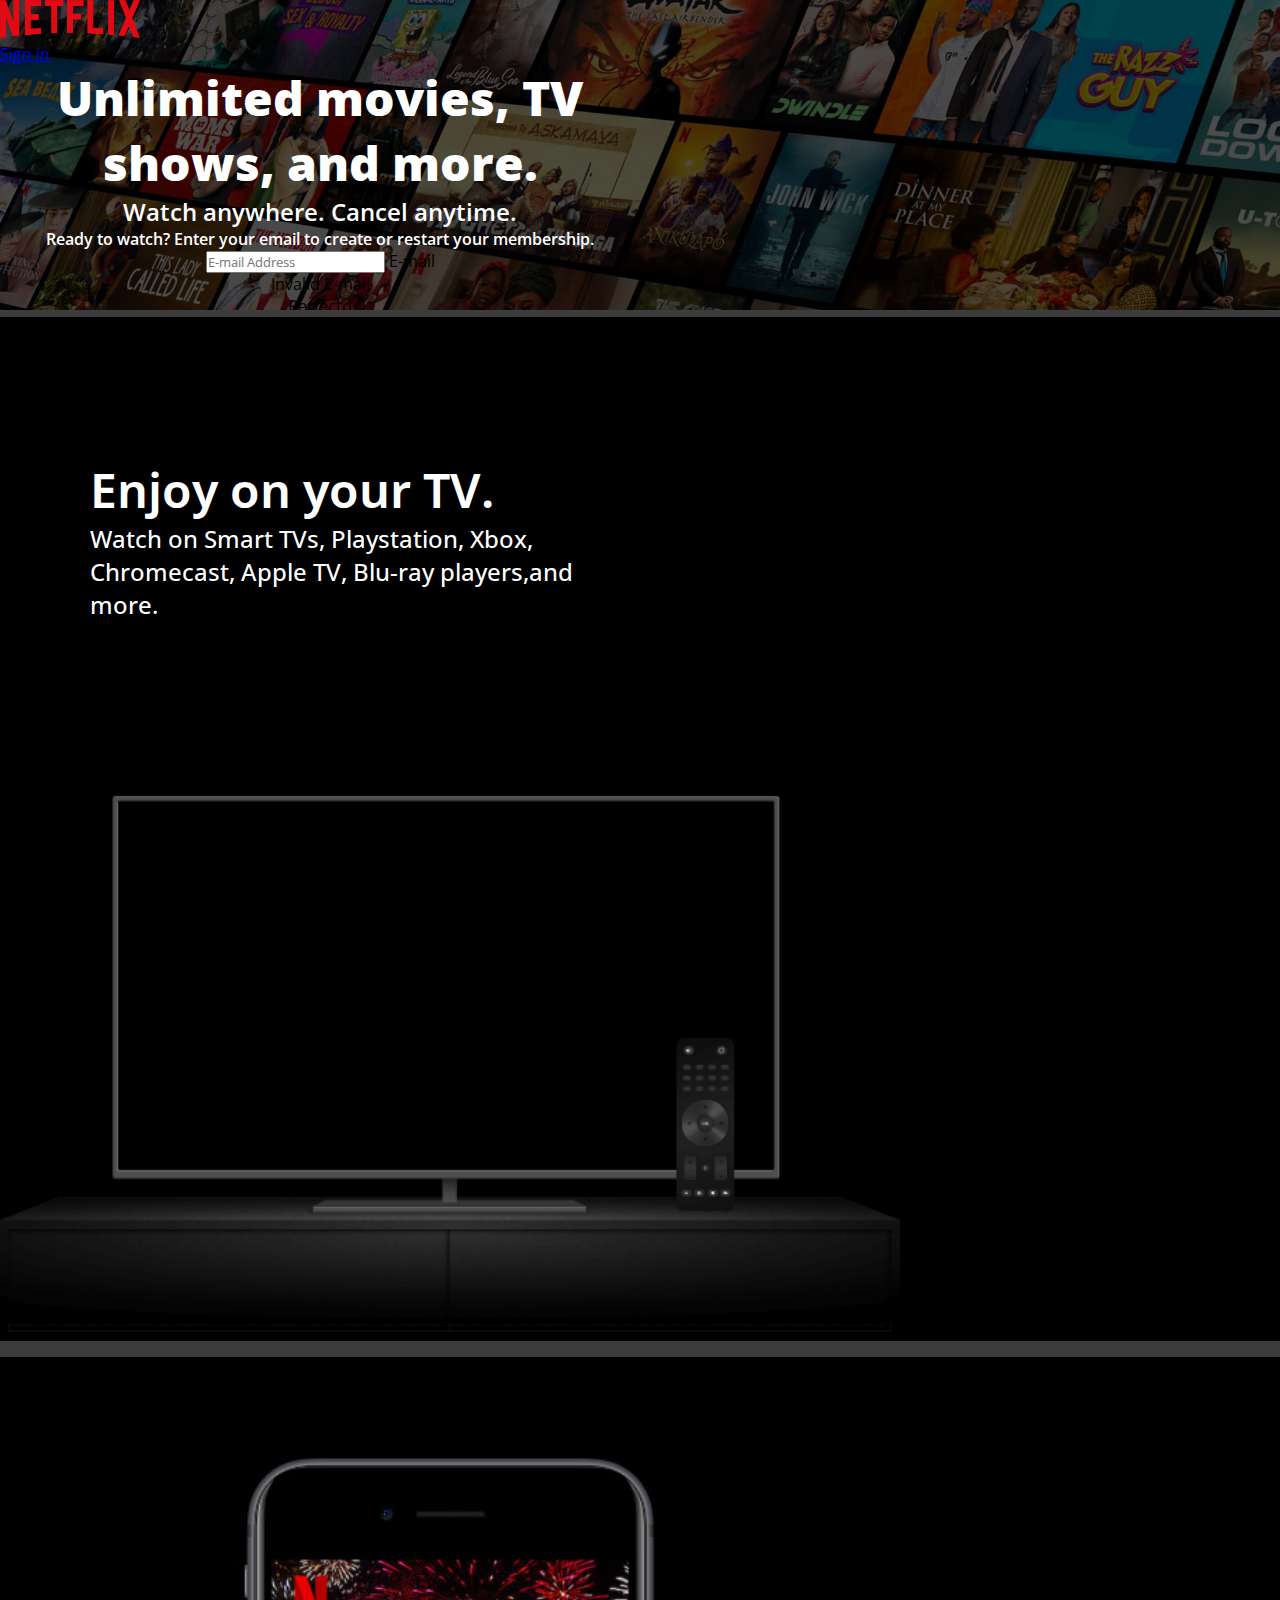
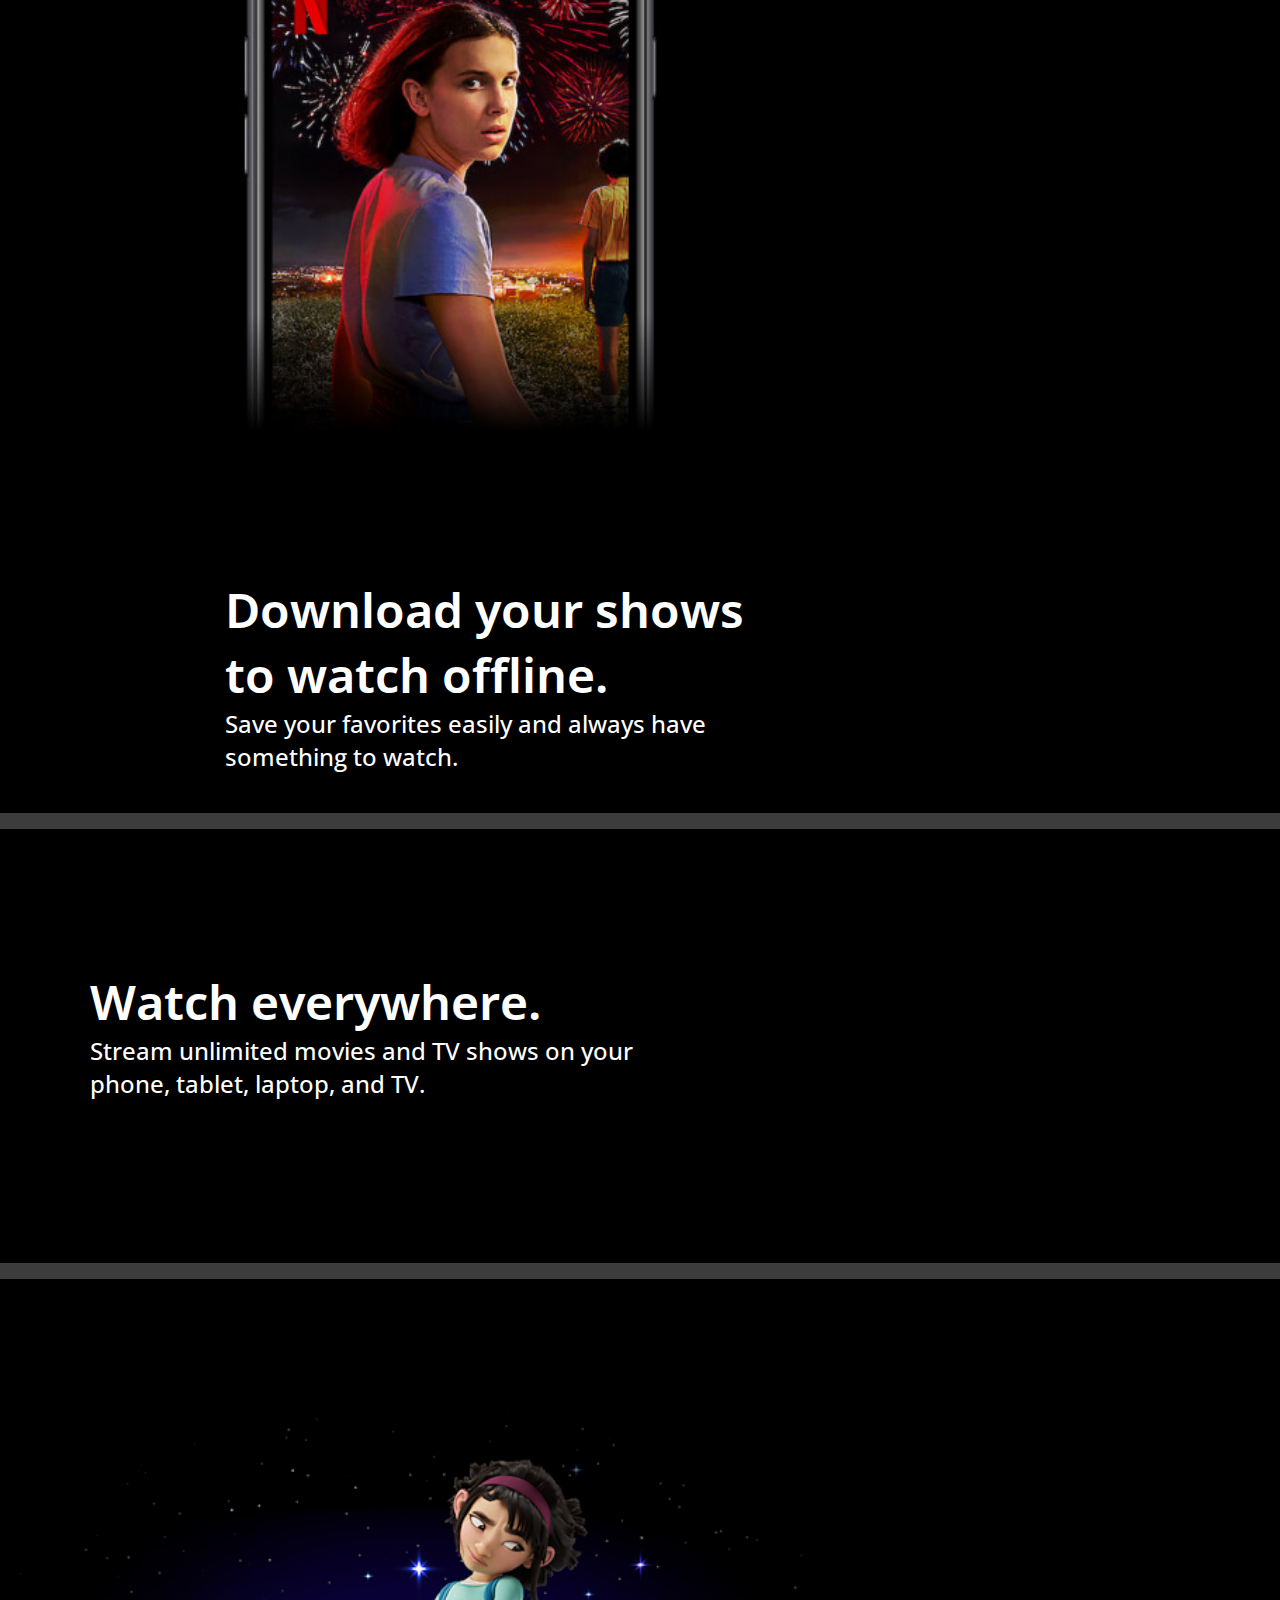
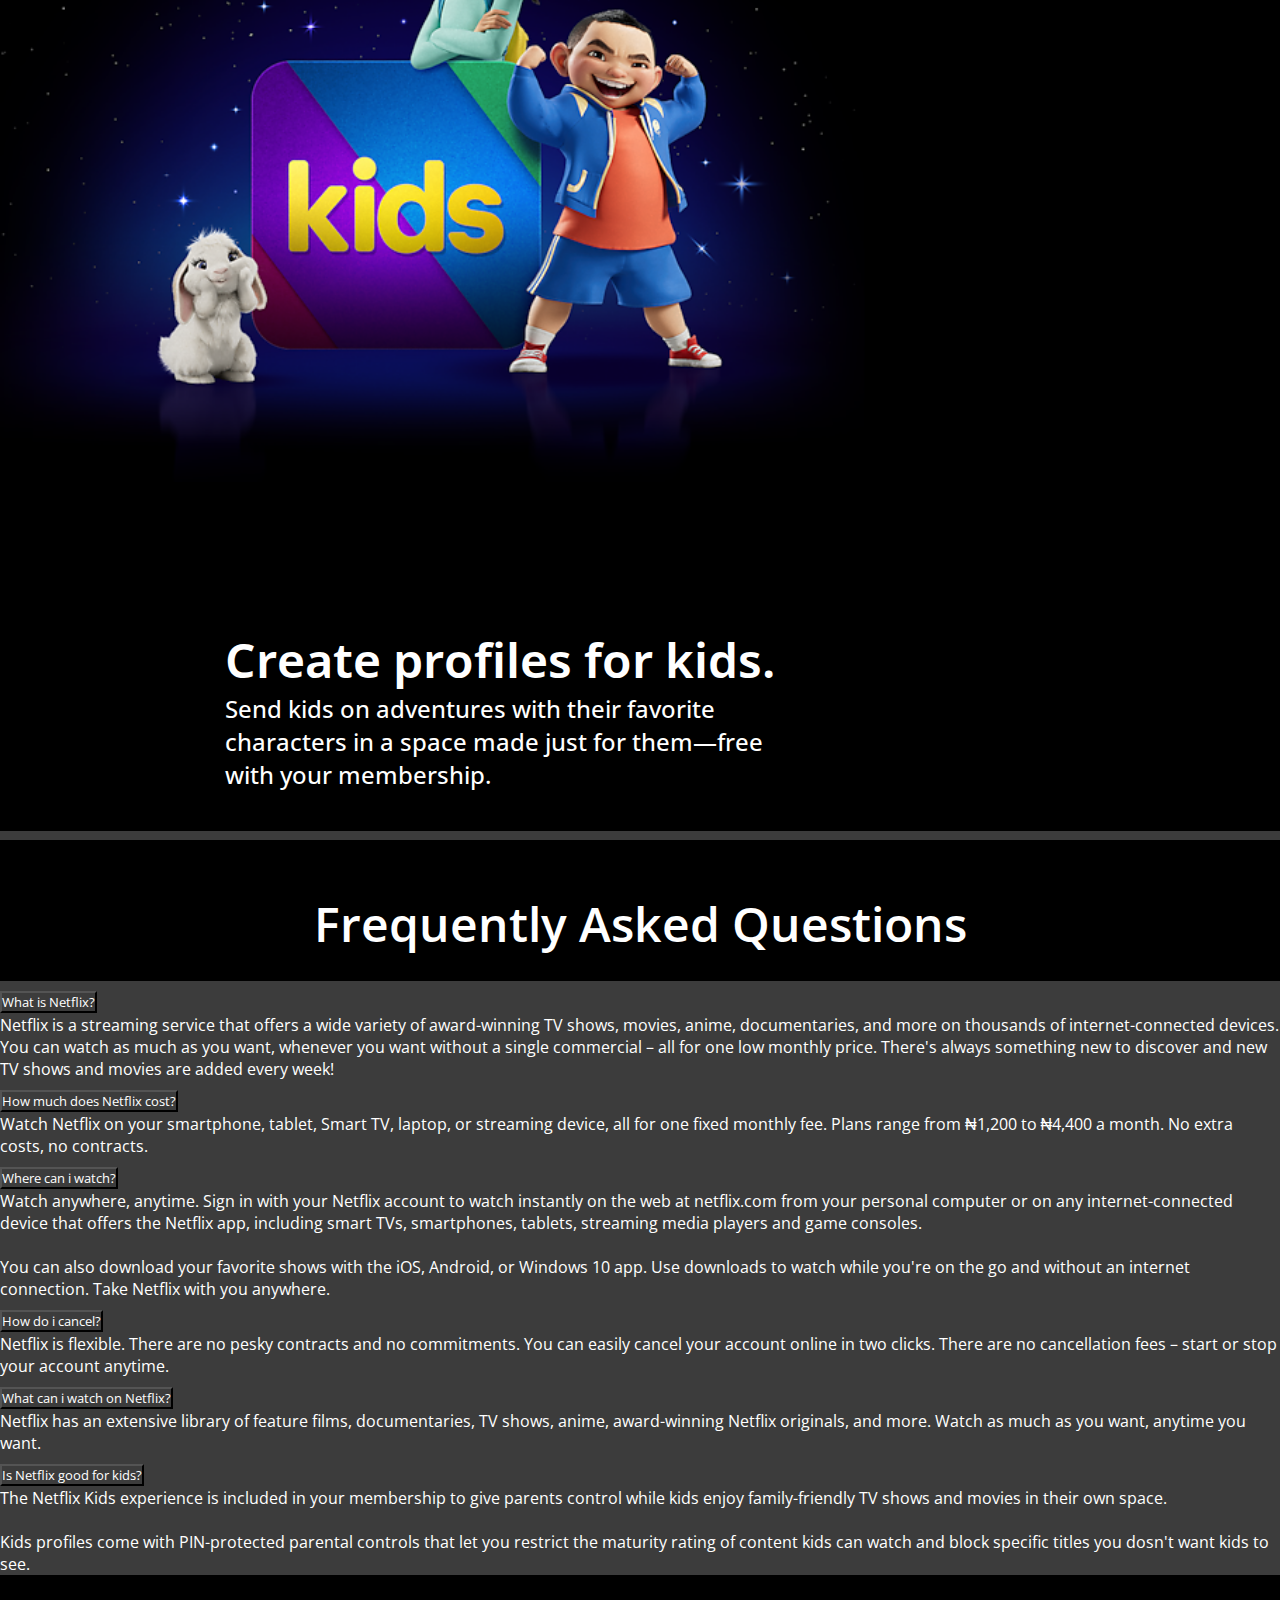
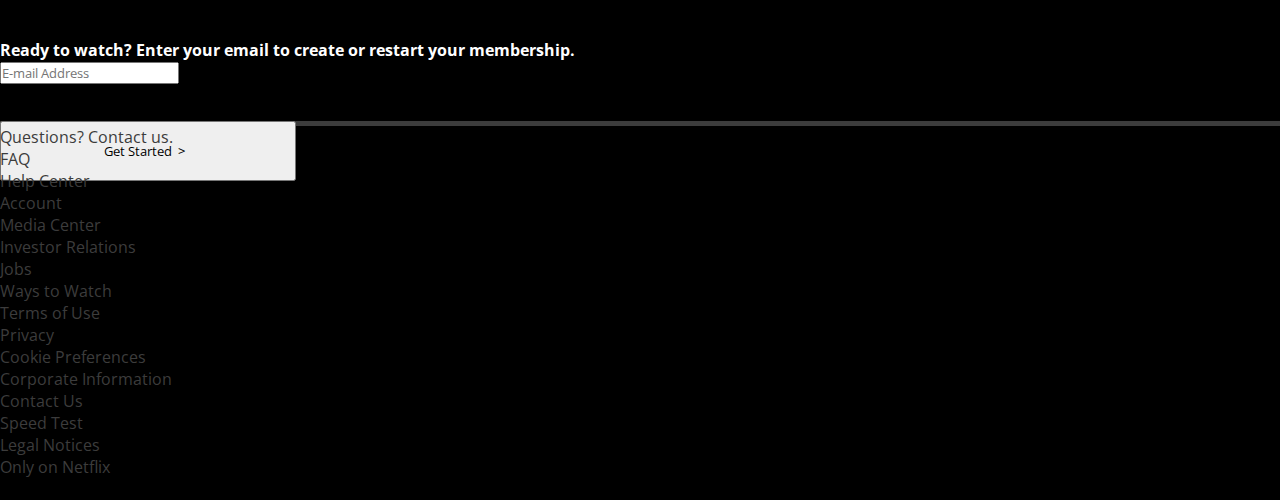
<file: index.html>
<!DOCTYPE html>
<html lang="en">

<head>
    <meta charset="UTF-8">
    <meta http-equiv="X-UA-Compatible" content="IE=edge">
    <meta name="viewport" content="width=device-width, initial-scale=1.0">
    <meta name="description" content="Netflix Clone">
    <title>Netflix-Nigeria Clone- Watch hd movies amytime,anywhere at your comfort zone.</title>
    <link rel="preconnect" href="https://fonts.googleapis.com">
    <link rel="preconnect" href="https://fonts.gstatic.com" crossorigin>
    <link
        href="https://fonts.googleapis.com/css2?family=Open+Sans:ital,wght@0,300;0,400;0,500;0,600;0,700;0,800;1,300;1,500;1,700&display=swap"
        rel="stylesheet">
    <link href="https://cdn.jsdelivr.net/npm/bootstrap@5.2.3/dist/css/bootstrap.min.css" rel="stylesheet"
        integrity="sha384-rbsA2VBKQhggwzxH7pPCaAqO46MgnOM80zW1RWuH61DGLwZJEdK2Kadq2F9CUG65" crossorigin="anonymous" />
    <link rel="stylesheet" href="styles.css" />
    <script defer src="https://cdn.jsdelivr.net/npm/bootstrap@5.2.3/dist/js/bootstrap.bundle.min.js"
        integrity="sha384-kenU1KFdBIe4zVF0s0G1M5b4hcpxyD9F7jL+jjXkk+Q2h455rYXK/7HAuoJl+0I4"
        crossorigin="anonymous"></script>

    <script defer src="script.js"></script>
</head>

<body>
    <div class="container general-container p-0">
        <section class="first-div">
            <div class="overlay pb-3 pb-lg-5">
                <nav class="navbar navbar-expand ">
                    <div class="container m-3 pt-0 pt-md-1 ps-5 pe-1 pe-lg-5  navbox">
                        <img class=" navbar-brand l-image" src="netflix logo.png" alt="logo">
                        <ul class="navbar-nav">
                            <li class="nav-item">
                                <a class="btn btn-danger active" data-bs-toggle="button" aria-pressed="true"
                                    href="#">Sign in</a>
                            </li>
                        </ul>
                    </div>
                </nav>
                <div class="container m-auto text-box pt-5">
                    <h1 class="m-2 pt-5" style="font-size:3rem;"><strong>Unlimited movies, TV<br> shows, and
                            more.</strong></h1>
                    <span style="font-weight:600; font-size:x-large;">Watch anywhere. Cancel anytime.</span>

                    <p class="m-3" style="font-weight:600;">Ready to watch? Enter your email to create or restart your
                        membership.</p>
                    <div class="container pb-3 pb-lg-5" style="max-width:100%;">
                        <form novalidate>
                            <div class="container d-flex flex-column flex-md-row" style="width:100%; height:60px;">
                                <div class="form-floating" style="color:black; width:100%; height:100%;">
                                    <input class="form-control" type="email" id="email" name="email"
                                        placeholder="E-mail Address" required>
                                    <label class="form-label" for="email">E-mail</label>
                                    <div class="invalid-feedback">Invalid E-mail</div>
                                    <div class="valid-feedback">Perfecto</div>
                                </div>
                                <button class="btn btn-danger" style="width:30%;height:100%;">Get Started &nbsp; >
                                    &nbsp; </button>
                            </div>
                        </form>
                    </div>

                </div>
            </div>
        </section>
        <section class="container d-flex flex-column content p-0">
            <div class="container d-flex flex-row m-0"
                style="min-width:100%; background-color: black;min-height:450px;border-top:7px #3c3c3c solid; border-bottom: 9px #3c3c3c solid;">
                <div class="animation-text">
                    <h1>Enjoy on your TV.</h1>

                    <p style="font-size:1.5rem; font-weight: 500;">Watch on Smart TVs, Playstation, Xbox,<br>
                        Chromecast, Apple TV, Blu-ray players,and <br> more.</p>
                </div>
                <div class="animation-card">

                    <div class="img-card" style="max-height:100%; ">
                        <img src="tv.png" alt="image">
                        <div class="video-card">
                            <video autoplay loop playsinline muted
                                src="https://assets.nflxext.com/ffe/siteui/acquisition/ourStory/fuji/desktop/video-tv-0819.m4v"></video>

                        </div>
                    </div>
                </div>
            </div>
            <div class="container d-flex flex-row m-0"
                style="min-width:100%; background-color: black;min-height:450px;border-top:7px #3c3c3c solid;  border-bottom: 9px #3c3c3c solid;">
                <div class="animation-card">

                    <div class="img-card" style="max-height:100%; ">
                        <img style="max-width:100%;" src="mobile-0819.jpg" alt="image">
                        <div style="width:200px;max-height:auto;">
                        </div>
                    </div>
                </div>
                <div class="animation-text1">
                    <h1>Download your shows <Br>to watch offline.</h1>
                    <p style="font-size:1.5rem; font-weight:500;">Save your favorites easily and always have<br>
                        something to watch.</p>
                </div>
            </div>
            <div class="container d-flex flex-row m-0"
                style="min-width:100%; background-color: black;min-height:450px;border-top:7px #3c3c3c solid; border-bottom: 9px #3c3c3c solid;">
                <div class="animation-text">
                    <h1>Watch everywhere.</h1>

                    <p style="font-size:1.5rem; font-weight: 500;">Stream unlimited movies and TV shows on your <br>
                        phone, tablet, laptop, and TV.</p>
                </div>

            </div>
            <div class="container d-flex flex-row m-0"
                style="min-width:100%; background-color: black;min-height:450px;border-top:7px #3c3c3c solid;  border-bottom: 9px #3c3c3c solid;">
                <div class="animation-card">

                    <div class="img-card" style="max-height:100%; ">
                        <img style="max-width:100%;margin-top:10%;" src="dancer.png" alt="image">
                        <div style="width:200px;max-height:auto;">
                        </div>
                    </div>
                </div>
                <div class="animation-text1">
                    <h1>Create profiles for kids.</h1>
                    <p style="font-size:1.5rem; font-weight:500;">Send kids on adventures with their favorite <br>
                        characters in a space made just for them—free <br> with your membership.</p>
                </div>
            </div>
        </section>
        <section style="background-color:black; margin-top:0;color: white; padding-top:1%; ">
            <h1 style="margin-top:3%; margin-bottom:2%; text-align:center; font-weight: 600;">Frequently Asked Questions</h1>
            <div class="container">
                <div class="accordion accordion-flush" id="accordionhead">
                    <div class="accordion-item" id="basic-accordion">
                        <h2 class="accordion-header" id="headingone" style="max-height: 30%;">
                            <button class="accordion-button collapsed button-color" type="button" data-bs-toggle="collapse"
                                data-bs-target="#collapse1-option" aria-expanded="false"
                                aria-controls="collapse1-option">What is
                                Netflix? </button>
                        </h2>
                        <div id="collapse1-option" class="accordion-collapse collapse" aria-labelledby="headingone"
                            data-bs-parent="#accordionhead">
                            <div class="accordion-body button-color">
                                Netflix is a streaming service that offers a wide variety of award-winning TV shows,
                                movies, anime, documentaries, and more on thousands of internet-connected devices.<br>

                                You can watch as much as you want, whenever you want without a single commercial – all
                                for one low monthly price. There's always something new to discover and new TV shows and
                                movies are added every week!
                            </div>
                        </div>

                    </div>
                    <div class="accordion-item">
                        <h2 class="accordion-header" id="headingtwo">
                            <button class="accordion-button collapsed button-color" type="button" data-bs-toggle="collapse"
                                data-bs-target="#collapse2" aria-expanded="false" aria-controls="collapse2">How
                                much does Netflix cost? </button>
                        </h2>
                        <div id="collapse2" class="accordion-collapse collapse" aria-labelledby="headingtwo"
                            data-bs-parent="#accordionhead">
                            <div class="accordion-body">
                                Watch Netflix on your smartphone, tablet, Smart TV, laptop, or streaming device, all for
                                one fixed monthly fee. Plans range from ₦1,200 to ₦4,400 a month. No extra costs, no
                                contracts.
                            </div>
                        </div>

                    </div>
                    <div class="accordion-item">
                        <h2 class="accordion-header" id="headingthree">
                            <button class="accordion-button collapsed" type="button" data-bs-toggle="collapse"
                                data-bs-target="#collapse3" aria-expanded="false" aria-controls="collapse3">Where can i
                                watch? </button>
                        </h2>
                        <div id="collapse3" class="accordion-collapse collapse" aria-labelledby="headingthree"
                            data-bs-parent="#accordionhead">
                            <div class="accordion-body">
                                Watch anywhere, anytime. Sign in with your Netflix account to watch instantly on the web
                                at
                                netflix.com from your personal computer or on any internet-connected device that offers
                                the
                                Netflix app, including smart TVs, smartphones, tablets, streaming media players and game
                                consoles.<br> <br>

                                You can also download your favorite shows with the iOS, Android, or Windows 10 app. Use
                                downloads to watch while you're on the go and without an internet connection. Take
                                Netflix
                                with you anywhere.
                            </div>
                        </div>

                    </div>
                    <div class="accordion-item">
                        <h2 class="accordion-header" id="headingfour">
                            <button class="accordion-button collapsed" type="button" data-bs-toggle="collapse"
                                data-bs-target="#collapse4" aria-expanded="false" aria-controls="collapse4">How do i
                                cancel? </button>
                        </h2>
                        <div id="collapse4" class="accordion-collapse collapse" aria-labelledby="headingfour"
                            data-bs-parent="#accordionhead">
                            <div class="accordion-body">
                                Netflix is flexible. There are no pesky contracts and no commitments. You can easily
                                cancel your account online in two clicks. There are no cancellation fees – start or stop
                                your account anytime.
                            </div>
                        </div>

                    </div>
                    <div class="accordion-item">
                        <h2 class="accordion-header" id="headingfive">
                            <button class="accordion-button collapsed" type="button" data-bs-toggle="collapse"
                                data-bs-target="#collapse5" aria-expanded="false" aria-controls="collapse5">What can i
                                watch on Netflix? </button>
                        </h2>
                        <div id="collapse5" class="accordion-collapse collapse" aria-labelledby="headingfive"
                            data-bs-parent="#accordionhead">
                            <div class="accordion-body">
                                Netflix has an extensive library of feature films, documentaries, TV shows, anime,
                                award-winning Netflix originals, and more. Watch as much as you want, anytime you want.
                            </div>
                        </div>

                    </div>
                    <div class="accordion-item">
                        <h2 class="accordion-header" id="headingsix">
                            <button class="accordion-button collapsed" type="button" data-bs-toggle="collapse"
                                data-bs-target="#collapse6" aria-expanded="false" aria-controls="collapse6">Is Netflix
                                good for kids? </button>
                        </h2>
                        <div id="collapse6" class="accordion-collapse collapse" aria-labelledby="headingsix"
                            data-bs-parent="#accordionhead">
                            <div class="accordion-body">
                                The Netflix Kids experience is included in your membership to give parents control while
                                kids enjoy family-friendly TV shows and movies in their own space.<br><br>
                                Kids profiles come with PIN-protected parental controls that let you restrict the
                                maturity rating of content kids can watch and block specific titles you dosn't want kids
                                to see.
                            </div>
                        </div>

                    </div>
                </div>
                <div class="container pb-3 pb-lg-5" style="max-width:77%; margin-top: 5%;">
                    <h4>Ready to watch? Enter your email to create or restart your membership.</h4>
                    <form novalidate>
                        <div class="container d-flex flex-column flex-md-row" style="width:100%; height:60px;">
                            <div class="form-floating" style="color:black; width:100%; height:100%;">
                                <input class="form-control" type="email" id="email" name="email"
                                    placeholder="E-mail Address" required>
                                <label class="form-label" for="email">E-mail</label>
                                <div class="invalid-feedback">Invalid E-mail</div>
                                <div class="valid-feedback">Perfecto</div>
                            </div>
                            <button class="btn btn-danger" style="width:30%;height:100%;">Get Started &nbsp;>
                                &nbsp; </button>
                        </div>
                    </form>
                </div>

        </section>
        <footer style="border-top:5px solid #3c3c3c; background-color: black;">
            <div class="row justify-content-center m-0 pt-5 px-3">
                <div class="col-12 col-md-8 pb-4">
                    <p class="pb-4 footer-top"><a href="">Questions? Contact us.</a></p>
    
                    <div class="row">
                        <div class="col-6 col-sm-3 mb-3"><a href="">FAQ</a></div>
                        <div class="col-6 col-sm-3 mb-3"><a href="">Help Center</a></div>
                        <div class="col-6 col-sm-3 mb-3"><a href="">Account</a></div>
                        <div class="col-6 col-sm-3 mb-3"><a href="">Media Center</a></div>
                    </div>
    
                    <div class=" row">
                        <div class="col-6 col-sm-3 mb-3"><a href="">Investor Relations</a>
                        </div>
                        <div class="col-6 col-sm-3 mb-3"><a href="">Jobs</a></div>
                        <div class="col-6 col-sm-3 mb-3"><a href="">Ways to Watch</a></div>
                        <div class="col-6 col-sm-3 mb-3"><a href="">Terms of Use</a></div>
                    </div>
    
                    <div class="row">
                        <div class="col-6 col-sm-3 mb-3"><a href="">Privacy</a></div>
                        <div class="col-6 col-sm-3 mb-3"><a href="">Cookie Preferences</a>
                        </div>
                        <div class="col-6 col-sm-3 mb-3"><a href="">Corporate Information</a>
                        </div>
                        <div class="col-6 col-sm-3 mb-3"><a href="">Contact Us</a></div>
                    </div>
    
                    <div class="row">
                        <div class="col-6 col-sm-3 mb-3"><a href="">Speed Test</a></div>
                        <div class="col-6 col-sm-3 mb-3"><a href="">Legal Notices</a></div>
                        <div class="col-6 col-sm-3 mb-3"><a href="">Only on Netflix</a></div>
                    </div>
    
                    <p class="mt-4 mb-2">Netflix Nigeria</p>
                </div>
            </div>
        </footer>
    
    </div>
</body>
</file>
<file: styles.css>
* {
    margin: 0;
    padding: 0;
    font-family: 'Open Sans', sans-serif;
    box-sizing: border-box;
  }
  .general-container{
    max-width: 100%;
    max-height:100%;
  }
.first-div{
  max-width:100%;
 max-height:100%; 
  background-image: url(netflix1.jpg);
  background-size: cover;
  position: relative;
  overflow: hidden;
}
.overlay{
  background:rgba(0, 0, 0, 0.6) ;
  top: 0;
  left: 0;
  max-width: 100%;
  height:100%;

}
.l-image{
  max-width: 100%;
  width: 140px;
  height: auto;
}
.navbox{
  max-width:100%
}
.text-box{
  max-width:50%; 
  text-align:center;
  color: white;
}
.content{
  min-width:100%; 
 height:auto;
 margin: 0;
}
.animation-text{
  width: 100%;
  height: 100%;
  color:white;
  margin: 90px 50px 30px 40px;
  padding: 50px 10px 10px 50px;

}
.animation-card , .video-card.animation-card img{
  position: relative;
}
.animation-card .img-card img{
  max-width: 100%;
  width:900px;
  height: auto;
}
.video-card video{
  position:absolute;
  object-fit: contain;
  max-width: 100%;
  width: 350px;
  height: auto;
 transform: translateY(-50%);
  top:40%;
  left: 13%;
  overflow:clip;
  z-index: 2;

  

}
h1{
  font-size: 3rem;
  font-family: 'Open Sans', sans-serif;
  font-weight: 650;
}
.animation-text1{
  width: 100%;
  height: 100%;
  color:white;
  margin: 90px 50px 30px 150px;
  padding: 50px 10px 10px 75px;
}
.accordion-button{
  background-color:#3c3c3c !important;
  color: white !important;
}
.accordion-item{
  background-color:#3c3c3c!important; 
  color: white;
}
.accordion-button:not(.collapsed)::after {
  background-image: url("close.svg");
}

.accordion-button::after {
  background-image: url("cross.svg");
}
footer a{
  text-decoration: none;
  color:#3c3c3c;
}
footer a:hover{
  color:white
}
</file>
